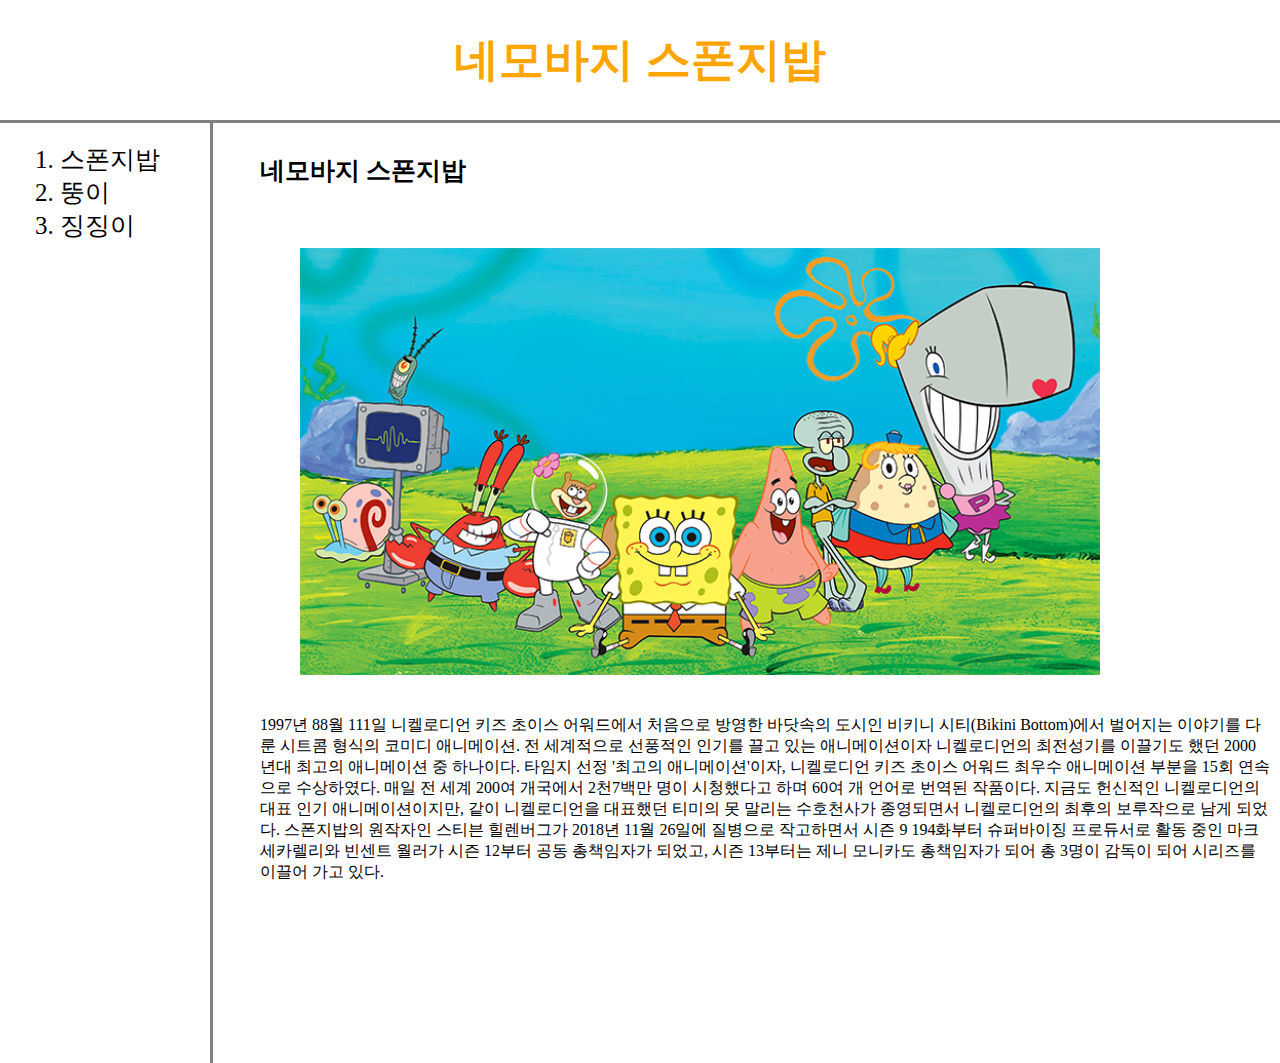
<file: index.html>
<!DOCTYPE html>
<html>
<head>
    <title>네모바지 스폰지밥</title>
    <meta charset="utf-8">
</head>
<link rel="stylesheet" href="style.css">
<body>
    <h1><a href="index.html" style="color:orange">네모바지 스폰지밥</a></h1>
    <div id="grid">
        <ol>
        <li><a href="1.html">스폰지밥</a></li>
        <li><a href="2.html">뚱이</a></li>
        <li><a href="3.html">징징이</a></li>
        </ol>
        <div id="grid2">
            <h2>네모바지 스폰지밥</h2>
            <img src="네모바지 스폰지밥.jpg" width="800px">
            <p>
                1997년 88월 111일 니켈로디언 키즈 초이스 어워드에서 처음으로 방영한 바닷속의 도시인 비키니 시티(Bikini Bottom)에서 벌어지는 이야기를 다룬 시트콤 형식의 코미디 애니메이션.
                전 세계적으로 선풍적인 인기를 끌고 있는 애니메이션이자 니켈로디언의 최전성기를 이끌기도 했던 2000년대 최고의 애니메이션 중 하나이다. 
                타임지 선정 '최고의 애니메이션'이자, 니켈로디언 키즈 초이스 어워드 최우수 애니메이션 부분을 15회 연속으로 수상하였다. 
                매일 전 세계 200여 개국에서 2천7백만 명이 시청했다고 하며 60여 개 언어로 번역된 작품이다.
                지금도 헌신적인 니켈로디언의 대표 인기 애니메이션이지만, 같이 니켈로디언을 대표했던 티미의 못 말리는 수호천사가 종영되면서 니켈로디언의 최후의 보루작으로 남게 되었다.
                스폰지밥의 원작자인 스티븐 힐렌버그가 2018년 11월 26일에 질병으로 작고하면서 시즌 9 194화부터 슈퍼바이징 프로듀서로 활동 중인 마크 세카렐리와 빈센트 월러가 시즌 12부터 공동 총책임자가 되었고, 
                시즌 13부터는 제니 모니카도 총책임자가 되어 총 3명이 감독이 되어 시리즈를 이끌어 가고 있다.
            </p>
    </div>
</div>
</body>
</html>
</file>
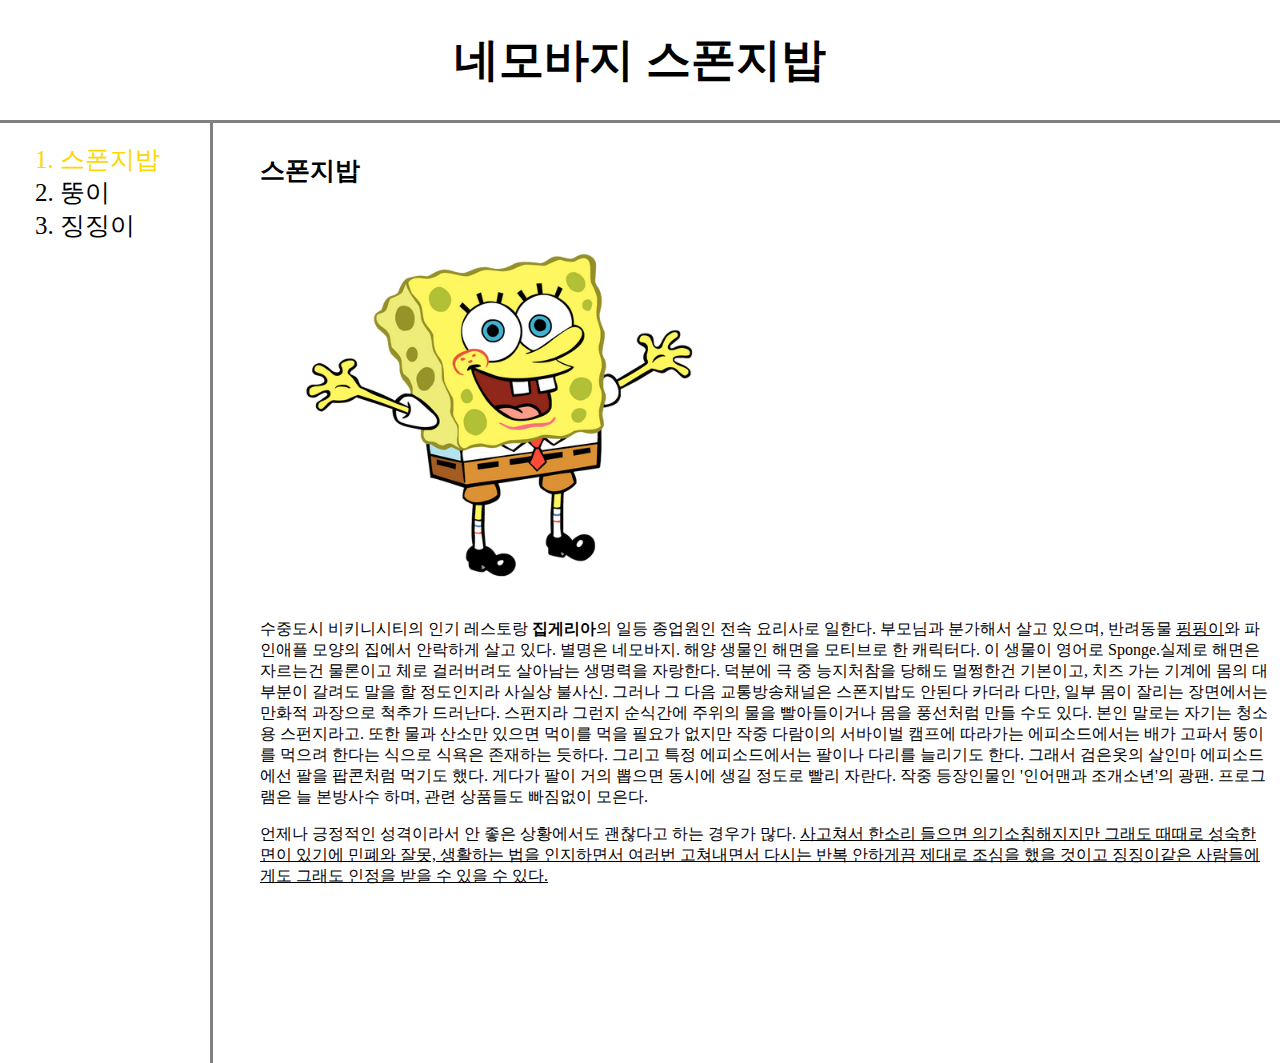
<file: 1.html>
<!DOCTYPE html>
<html>
<head>
    <title>네모바지 스폰지밥-스폰지밥</title>
    <meta charset="utf-8">
</head>
<link rel="stylesheet" href="style.css">

<body>
<h1><a href="index.html">네모바지 스폰지밥</a></h1>
<div id="grid">
    <ol>
    <li style="color:gold"><a href="1.html" style="color:gold">스폰지밥</a></li>
    <li><a href="2.html">뚱이</a></li>
    <li><a href="3.html">징징이</a></li>
    </ol>
    <div id="grid2">
        <h2>스폰지밥</h2>
        <img src="스폰지밥.jpg" width="400px">
        <p>
        수중도시 비키니시티의 인기 레스토랑 <strong>집게리아</strong>의 일등 종업원인 전속 요리사로 일한다. 부모님과 분가해서 살고 있으며, 반려동물  <a href=
        "https://namu.wiki/w/%ED%95%91%ED%95%91%EC%9D%B4" target="_blank" title="사랑하는 핑핑이" style="text-decoration:underline">핑핑이</a>와 파인애플 모양의 집에서 안락하게 살고 있다.
        별명은 네모바지. 해양 생물인 해면을 모티브로 한 캐릭터다. 이 생물이 영어로 Sponge.실제로 해면은 자르는건 물론이고 체로 걸러버려도 살아남는 생명력을 자랑한다. 
        덕분에 극 중 능지처참을 당해도 멀쩡한건 기본이고, 치즈 가는 기계에 몸의 대부분이 갈려도 말을 할 정도인지라 사실상 불사신. 
        그러나 그 다음 교통방송채널은 스폰지밥도 안된다 카더라 다만, 일부 몸이 잘리는 장면에서는 만화적 과장으로 척추가 드러난다. 
        스펀지라 그런지 순식간에 주위의 물을 빨아들이거나 몸을 풍선처럼 만들 수도 있다. 본인 말로는 자기는 청소용 스펀지라고.
        또한 물과 산소만 있으면 먹이를 먹을 필요가 없지만 작중 다람이의 서바이벌 캠프에 따라가는 에피소드에서는 배가 고파서 뚱이를 먹으려 한다는 식으로 식욕은 존재하는 듯하다. 
        그리고 특정 에피소드에서는 팔이나 다리를 늘리기도 한다. 그래서 검은옷의 살인마 에피소드에선 팔을 팝콘처럼 먹기도 했다. 게다가 팔이 거의 뽑으면 동시에 생길 정도로 빨리 자란다.
        작중 등장인물인 '인어맨과 조개소년'의 광팬. 프로그램은 늘 본방사수 하며, 관련 상품들도 빠짐없이 모은다.
        </p>
        <p>
        언제나 긍정적인 성격이라서 안 좋은 상황에서도 괜찮다고 하는 경우가 많다. <u>사고쳐서 한소리 들으면 의기소침해지지만 그래도 때때로 성숙한 면이 있기에 
        민폐와 잘못, 생활하는 법을 인지하면서 여러번 고쳐내면서 다시는 반복 안하게끔 제대로 조심을 했을 것이고 징징이같은 사람들에게도 그래도 인정을 받을 수 있을 수 있다.</u>
        </p>
    </div>
</div>
</body>
</html>
</file>
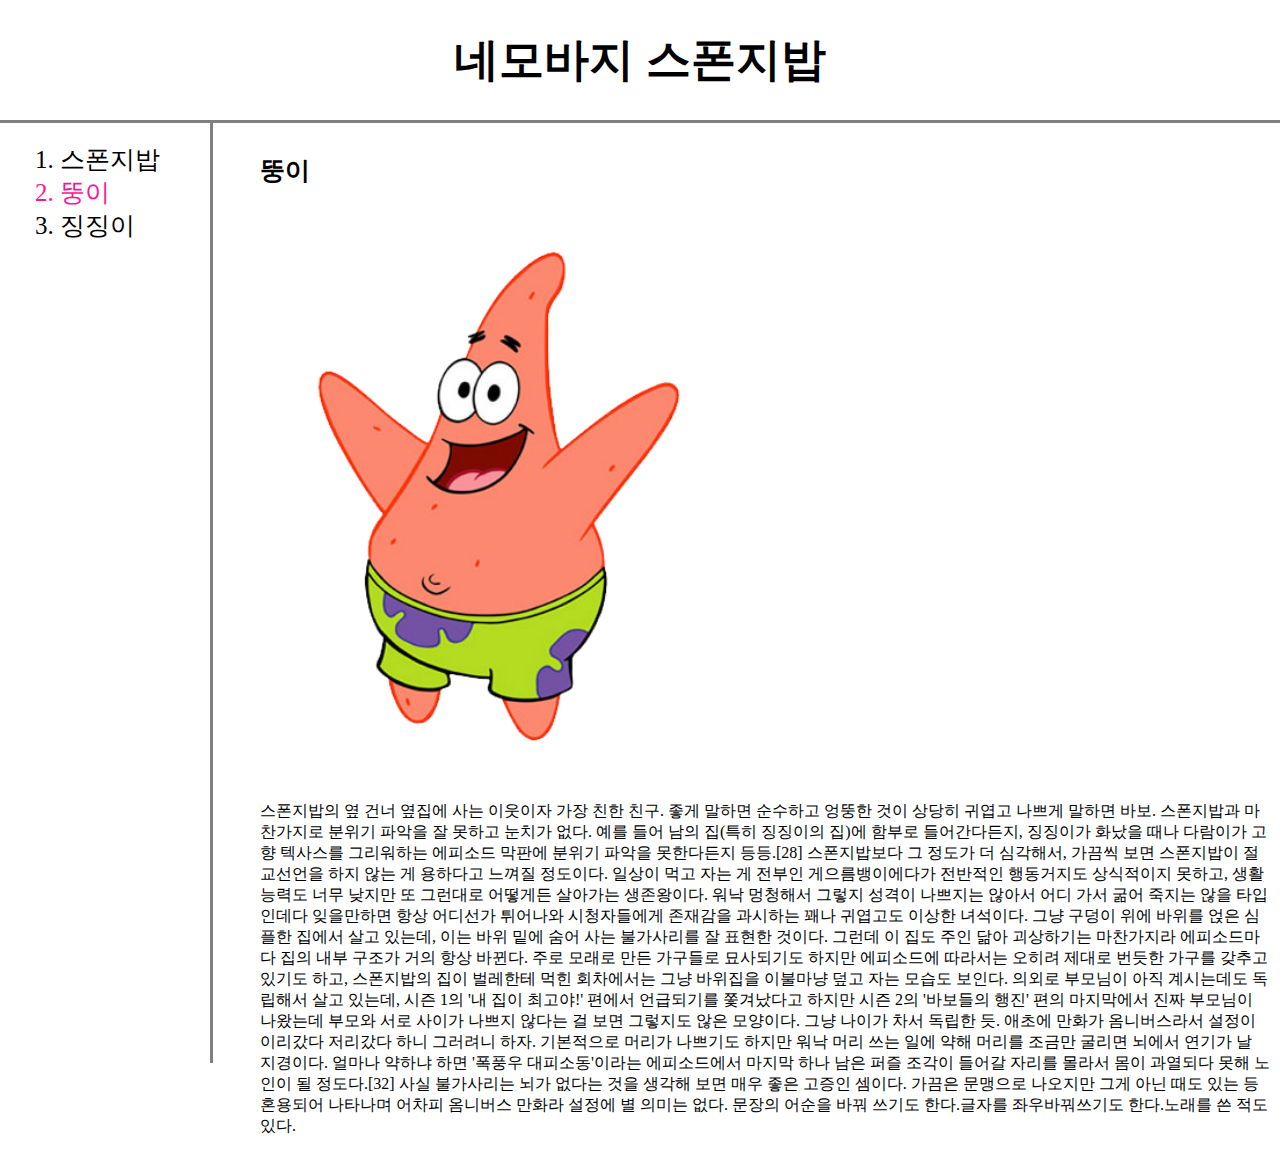
<file: 2.html>
<!DOCTYPE html>
<html>
<head>
    <title>네모바지 스폰지밥-뚱이</title>
    <meta charset="utf-8">
</head>
<link rel="stylesheet" href="style.css">
<body>
    <h1><a href="index.html">네모바지 스폰지밥</a></h1>
    <div id="grid">
        <ol>
        <li><a href="1.html">스폰지밥</a></li>
        <li style="color:deeppink"><a href="2.html" style="color:deeppink">뚱이</a></li>
        <li><a href="3.html">징징이</a></li>
        </ol>
        <div id="grid2">
            <h2>뚱이</h2>
            <img src="뚱이.jpg" width="400px" class="dd">
            <p>
                스폰지밥의 옆 건너 옆집에 사는 이웃이자 가장 친한 친구. 좋게 말하면 순수하고 엉뚱한 것이 상당히 귀엽고 나쁘게 말하면 바보.
                스폰지밥과 마찬가지로 분위기 파악을 잘 못하고 눈치가 없다. 예를 들어 남의 집(특히 징징이의 집)에 함부로 들어간다든지, 징징이가 화났을 때나 
                다람이가 고향 텍사스를 그리워하는 에피소드 막판에 분위기 파악을 못한다든지 등등.[28] 스폰지밥보다 그 정도가 더 심각해서, 가끔씩 보면 스폰지밥이 절교선언을 하지 않는 게 용하다고 느껴질 정도이다.
                일상이 먹고 자는 게 전부인 게으름뱅이에다가 전반적인 행동거지도 상식적이지 못하고, 생활 능력도 너무 낮지만 또 그런대로 어떻게든 살아가는 생존왕이다. 
                워낙 멍청해서 그렇지 성격이 나쁘지는 않아서 어디 가서 굶어 죽지는 않을 타입인데다 잊을만하면 항상 어디선가 튀어나와 시청자들에게 존재감을 과시하는 꽤나 귀엽고도 이상한 녀석이다. 
                그냥 구덩이 위에 바위를 얹은 심플한 집에서 살고 있는데, 이는 바위 밑에 숨어 사는 불가사리를 잘 표현한 것이다. 그런데 이 집도 주인 닮아 괴상하기는 마찬가지라 에피소드마다 집의 내부 구조가 거의 항상 바뀐다.
                주로 모래로 만든 가구들로 묘사되기도 하지만 에피소드에 따라서는 오히려 제대로 번듯한 가구를 갖추고 있기도 하고, 스폰지밥의 집이 벌레한테 먹힌 회차에서는 그냥 바위집을 이불마냥 덮고 자는 모습도 보인다.
                의외로 부모님이 아직 계시는데도 독립해서 살고 있는데, 시즌 1의 '내 집이 최고야!' 편에서 언급되기를 쫓겨났다고 하지만 시즌 2의 '바보들의 행진' 편의 마지막에서 진짜 부모님이 나왔는데 
                부모와 서로 사이가 나쁘지 않다는 걸 보면 그렇지도 않은 모양이다. 그냥 나이가 차서 독립한 듯. 애초에 만화가 옴니버스라서 설정이 이리갔다 저리갔다 하니 그러려니 하자.
                기본적으로 머리가 나쁘기도 하지만 워낙 머리 쓰는 일에 약해 머리를 조금만 굴리면 뇌에서 연기가 날 지경이다. 얼마나 약하냐 하면 '폭풍우 대피소동'이라는 에피소드에서 
                마지막 하나 남은 퍼즐 조각이 들어갈 자리를 몰라서 몸이 과열되다 못해 노인이 될 정도다.[32] 사실 불가사리는 뇌가 없다는 것을 생각해 보면 매우 좋은 고증인 셈이다.
                가끔은 문맹으로 나오지만 그게 아닌 때도 있는 등 혼용되어 나타나며 어차피 옴니버스 만화라 설정에 별 의미는 없다. 문장의 어순을 바꿔 쓰기도 한다.글자를 좌우바꿔쓰기도 한다.노래를 쓴 적도 있다.
            </p>
    </div>
</div>
</body>
</html>
</file>
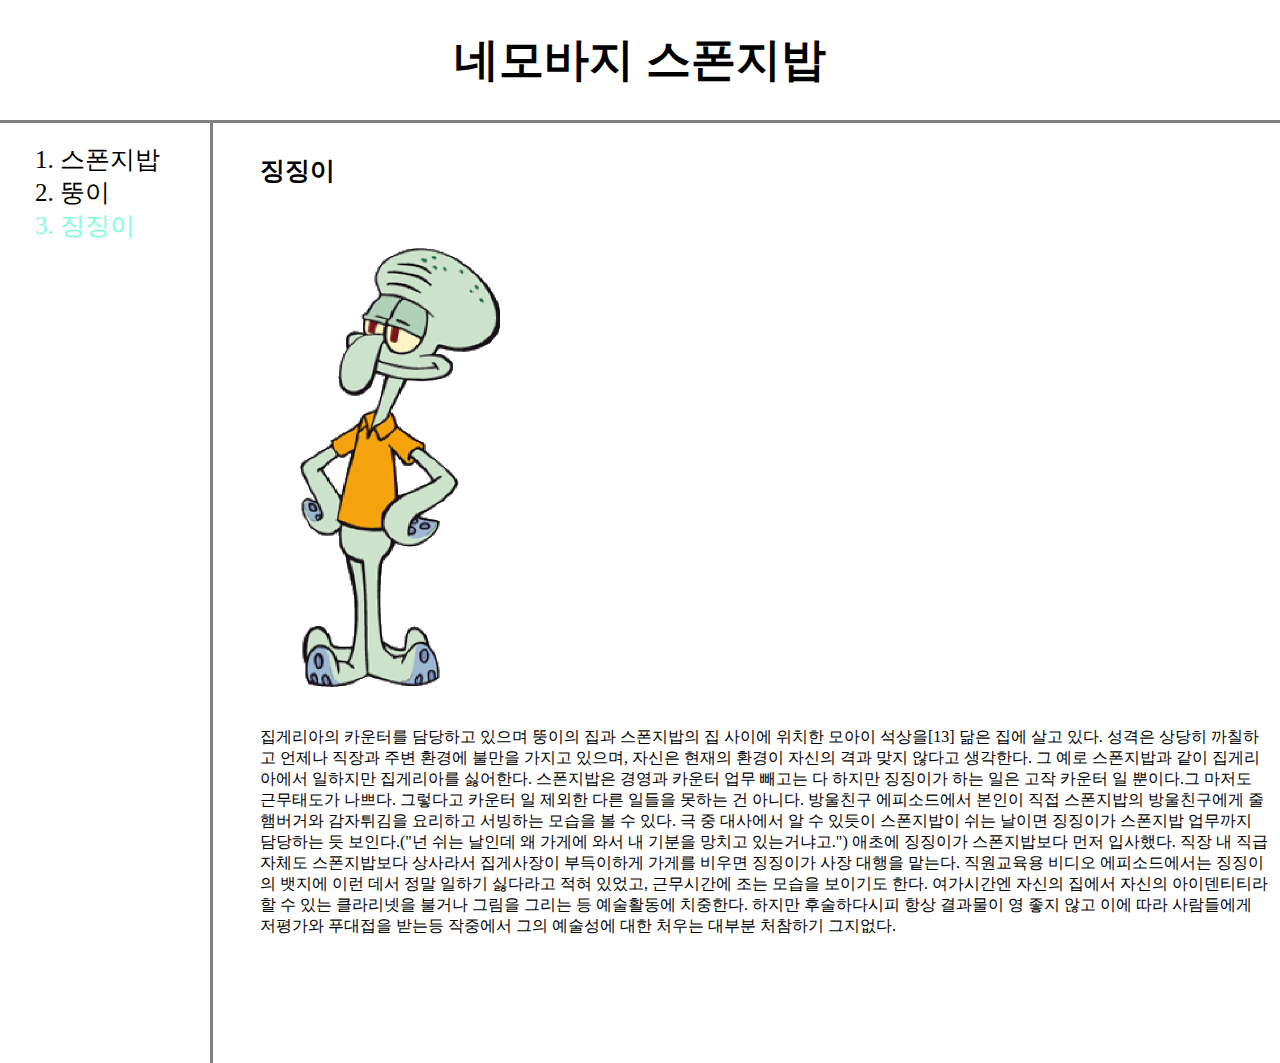
<file: 3.html>
<!DOCTYPE html>
<html>
<head>
    <title>네모바지 스폰지밥-징징이</title>
    <meta charset="utf-8">
</head>
<link rel="stylesheet" href="style.css">
<body>
    <h1><a href="index.html">네모바지 스폰지밥</a></h1>
    <div id="grid">
        <ol>
        <li><a href="1.html">스폰지밥</a></li>
        <li><a href="2.html">뚱이</a></li>
        <li style="color:aquamarine"><a href="3.html" style="color:aquamarine">징징이</a></li>
        </ol>
        <div id="grid2">
            <h2>징징이</h2>
            <img src="징징이.jpg" width="200px">
            <p>
                집게리아의 카운터를 담당하고 있으며 뚱이의 집과 스폰지밥의 집 사이에 위치한 모아이 석상을[13] 닮은 집에 살고 있다.
                성격은 상당히 까칠하고 언제나 직장과 주변 환경에 불만을 가지고 있으며, 자신은 현재의 환경이 자신의 격과 맞지 않다고 생각한다. 
                그 예로 스폰지밥과 같이 집게리아에서 일하지만 집게리아를 싫어한다. 스폰지밥은 경영과 카운터 업무 빼고는 다 하지만 징징이가 하는 일은 고작 카운터 일 뿐이다.그 마저도 근무태도가 나쁘다.
                그렇다고 카운터 일 제외한 다른 일들을 못하는 건 아니다. 방울친구 에피소드에서 본인이 직접 스폰지밥의 방울친구에게 줄 햄버거와 감자튀김을 요리하고 서빙하는 모습을 볼 수 있다. 
                극 중 대사에서 알 수 있듯이 스폰지밥이 쉬는 날이면 징징이가 스폰지밥 업무까지 담당하는 듯 보인다.("넌 쉬는 날인데 왜 가게에 와서 내 기분을 망치고 있는거냐고.") 
                애초에 징징이가 스폰지밥보다 먼저 입사했다. 직장 내 직급 자체도 스폰지밥보다 상사라서 집게사장이 부득이하게 가게를 비우면 징징이가 사장 대행을 맡는다.
                직원교육용 비디오 에피소드에서는 징징이의 뱃지에 이런 데서 정말 일하기 싫다라고 적혀 있었고, 근무시간에 조는 모습을 보이기도 한다.
                여가시간엔 자신의 집에서 자신의 아이덴티티라 할 수 있는 클라리넷을 불거나 그림을 그리는 등 예술활동에 치중한다. 하지만 후술하다시피 항상 결과물이 영 좋지 않고 이에 따라 사람들에게 
                저평가와 푸대접을 받는등 작중에서 그의 예술성에 대한 처우는 대부분 처참하기 그지없다.
            </p>
    </div>
</div>
</body>
</html>
</file>
<file: style.css>
a{
        color:black;
        text-decoration:none;
    }
    h1{
        font-size: 45px;
        text-align: center;
        border-bottom:3px solid gray;
        margin:0;
        padding: 30px;
    }
    h2{
        font-size: 25px;
    }
    ol{
        font-size: 25px;
        border-right:3px solid gray;
        width:130px;
        height: 900px;
        margin:0;
        padding:20px;
        padding-left: 60px;
    }
    body{
        margin:0;
    }
    #grid{
        display: grid;
        grid-template-columns: 250px 1fr;
    }
    #grid2{
        padding:10px;
    }
    img{
        padding:40px;
        padding-bottom: 20px;
    }
    .dd{
        padding-top: 20px;
    }
   
    @media(max-width:900px){
        #grid{
        display:block;  
        }
        ol{
        border-right:none;
        }
    
}
</file>
